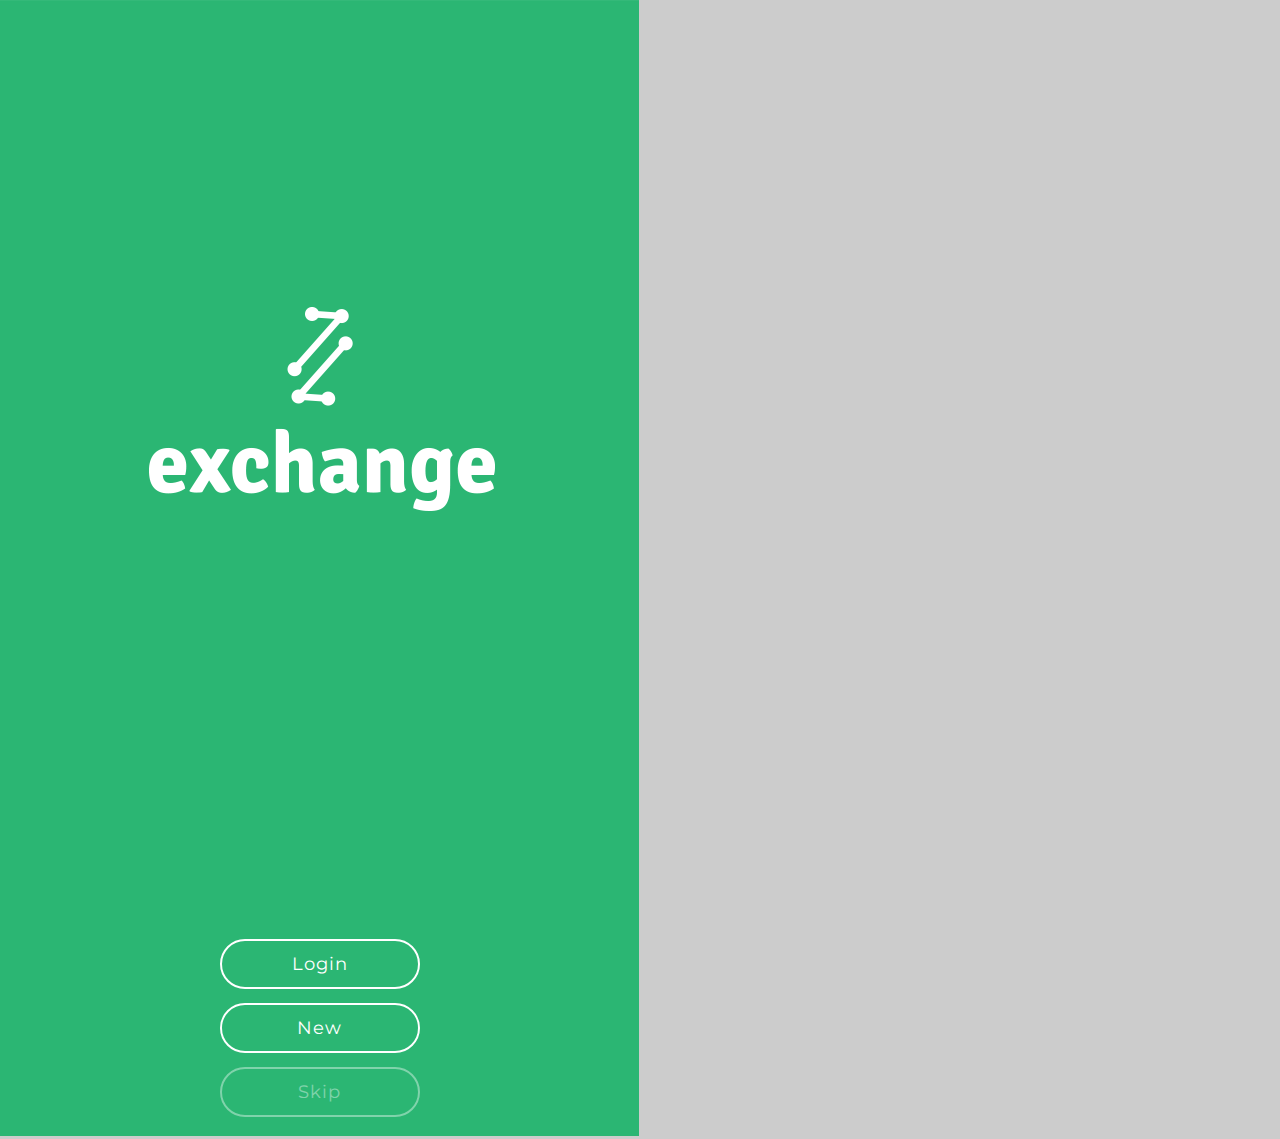
<file: assets/www/index.html>
<!DOCTYPE html>
<html>
    <head>
        <title>Exchange</title>
        <link rel="stylesheet" type="text/css" href="css/index.css"/>
        <script type="text/javascript">
            function callWelcome() {
                window.location = "welcome.html";
            }
        </script>
    </head>
    <body>
        <img src="img/loading.png" width="100%" />
        <div id="button-container">
            <button>Login</button><br />
            <button>New</button><br />
            <button class="skip" onclick="callWelcome()">Skip</button>
            
        </div>
    </body>
</html>
</file>
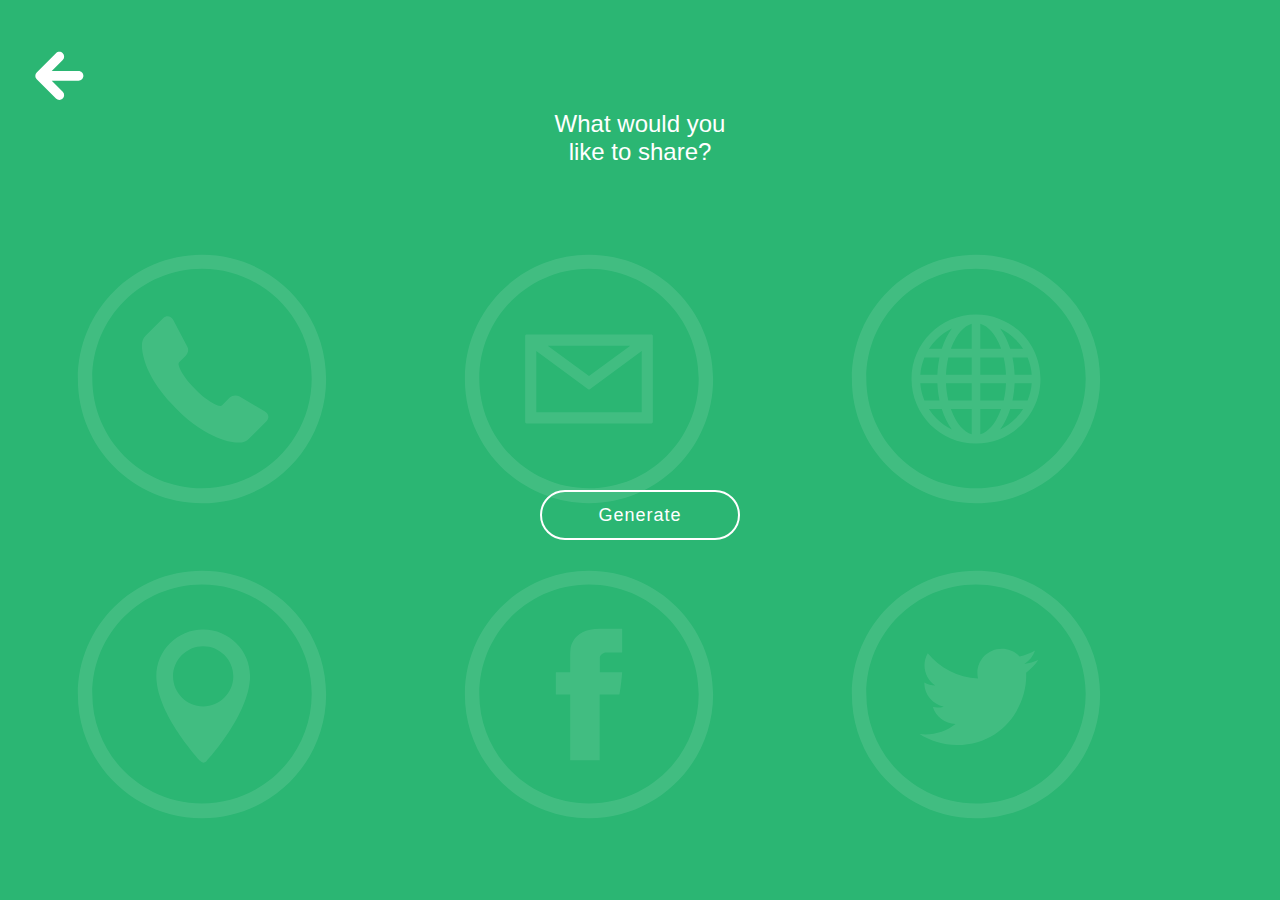
<file: assets/www/sendaccounts.html>
<!DOCTYPE html>

<html>
    <head>
        <title>Exchange</title>
        <link rel="stylesheet" type="text/css" href="css/sendaccounts.css"/>
        <script type="text/javascript">


            function callWelcome() {
                window.location = "welcome.html";
            }
        
            function callGenerator() {
                // QR code generator code 
            }
        
        </script>
        
    </head>
    <body>
        <div id="top-navigation">
            <img onclick="callWelcome()" src="img/back-arrow.svg" width="15%" />
        </div>
        
        <div id="greeting">
            <h1>What would you<br />
                like to share?</h1>
        </div>
        
        <div id="accounts">
            <img id="phone" src="img/phone.svg" width="30%" />
            <img id="email" src="img/email.svg" width="30%" />
            <img id="website" src="img/website.svg" width="30%" /><br /><br />
            <img id="location" src="img/location.svg" width="30%" />
            <img id="facebook" src="img/facebook.svg" width="30%" />
            <img id="twitter" src="img/twitter.svg" width="30%" />
        </div>
        
        <div id="bottom-navigation">
            <button onclick="callGenerator()">Generate</button>
        </div>
    </body>
</html>
</file>
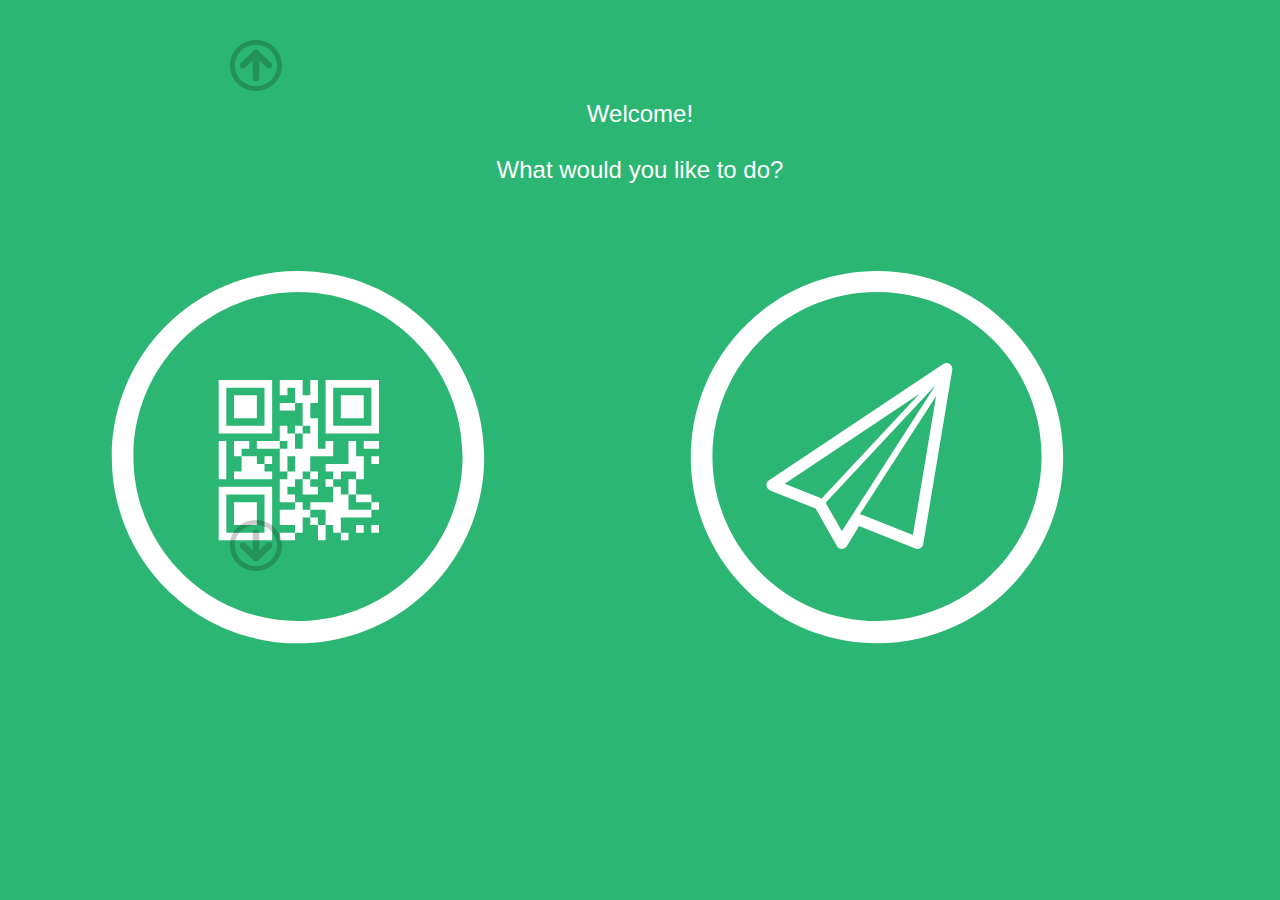
<file: assets/www/welcome.html>
<!DOCTYPE html>

<html>
    <head>
        <title>Exchange</title>
        <link rel="stylesheet" type="text/css" href="css/welcome.css"/>
        
        <script type="text/javascript">
            function callLoading() {
                window.location = "index.html";
            }
        
            function callSelectAccounts() {
                window.location = "sendaccounts.html";
            }
        
        </script>
        
    </head>
    <body>
        <div id="top-navigation">
            <img class="up-arrow" onclick="callLoading()" src="img/up-arrow.svg" width="10%" align="center"/>
        </div>
        
        <h1>Welcome!<br /><br />
        What would you like to do?</h1>
        
        <div id="actions">
            <img class="qrcode" onclick="startScan()" src="img/qrcode.svg" width="45%" />
            <img class="send" onclick="callSelectAccounts()" src="img/send.svg" width="45%" />

        </div>
        
        <div id="bottom-navigation">
            <img class="down-arrow" onclick="callLoading()" src="img/down-arrow.svg" width="10%" align="center" />
        </div>
    </body>
</html>
</file>
<file: assets/www/css/index.css>
/*
 * Licensed to the Apache Software Foundation (ASF) under one
 * or more contributor license agreements.  See the NOTICE file
 * distributed with this work for additional information
 * regarding copyright ownership.  The ASF licenses this file
 * to you under the Apache License, Version 2.0 (the
 * "License"); you may not use this file except in compliance
 * with the License.  You may obtain a copy of the License at
 *
 * http://www.apache.org/licenses/LICENSE-2.0
 *
 * Unless required by applicable law or agreed to in writing,
 * software distributed under the License is distributed on an
 * "AS IS" BASIS, WITHOUT WARRANTIES OR CONDITIONS OF ANY
 * KIND, either express or implied.  See the License for the
 * specific language governing permissions and limitations
 * under the License.
 */
 
@import url(http://fonts.googleapis.com/css?family=Lato:300,400,700|Montserrat);


* {
    -webkit-tap-highlight-color: rgba(0,0,0,0); /* make transparent link selection, adjust last value opacity 0 to 1.0 */
}

body {
    -webkit-touch-callout: none;                /* prevent callout to copy image, etc when tap to hold */
    -webkit-text-size-adjust: none;             /* prevent webkit from resizing text to fit */
    -webkit-user-select: none;                  /* prevent copy paste, to allow, change 'none' to 'text' */
    background: #ccc;
    font-family:'HelveticaNeue-Light', 'HelveticaNeue', Helvetica, Arial, sans-serif;
    font-size:12px;
    margin:0px;
    padding:0px;
    height: 480px;
    position: absolute;
    text-transform:uppercase;
}


/* Portrait layout (default) */
.app {
    background:url(../img/logo.png) no-repeat center top; /* 170px x 200px */
    position:absolute;             /* position in the center of the screen */
    left:50%;
    top:50%;
    height:50px;                   /* text area height */
    width:225px;                   /* text area width */
    text-align:center;
    padding:180px 0px 0px 0px;     /* image height is 200px (bottom 20px are overlapped with text) */
    margin:-115px 0px 0px -112px;  /* offset vertical: half of image height and text area height */
                                   /* offset horizontal: half of text area width */
}

/* Landscape layout (with min-width) */
@media screen and (min-aspect-ratio: 1/1) and (min-width:400px) {
    .app {
        background-position:left center;
        padding:75px 0px 75px 170px;  /* padding-top + padding-bottom + text area = image height */
        margin:-90px 0px 0px -198px;  /* offset vertical: half of image height */
                                      /* offset horizontal: half of image width and text area width */
    }
}

h1 {
    font-size:24px;
    font-weight:normal;
    margin:0px;
    overflow:visible;
    padding:0px;
    text-align:center;
}

button {
    display: block;
	margin: 0 auto;
	padding: 0;
	width: 200px;
	height: 50px;
	border: 2px solid #fff;
	border-radius: 40px;
	background: transparent;
	color: #fff;
	letter-spacing: 1px;
	font-size: 18px;
	font-family: 'Montserrat', sans-serif;
	-webkit-tap-highlight-color: transparent;
	-webkit-transition: background-color 0.3s, color 0.3s, width 0.3s, border-width 0.3s, border-color 0.3s;
	transition: background-color 0.3s, color 0.3s, width 0.3s, border-width 0.3s, border-color 0.3s;
}

.skip {
    opacity: 0.4;
}

#button-container {
    position: relative;
    top: -200px;
    left: 0px;
}


@keyframes fade {
    from { opacity: 1.0; }
    50% { opacity: 0.4; }
    to { opacity: 1.0; }
}
 
@-webkit-keyframes fade {
    from { opacity: 1.0; }
    50% { opacity: 0.4; }
    to { opacity: 1.0; }
}
</file>
<file: assets/www/css/sendaccounts.css>
/*
 * Licensed to the Apache Software Foundation (ASF) under one
 * or more contributor license agreements.  See the NOTICE file
 * distributed with this work for additional information
 * regarding copyright ownership.  The ASF licenses this file
 * to you under the Apache License, Version 2.0 (the
 * "License"); you may not use this file except in compliance
 * with the License.  You may obtain a copy of the License at
 *
 * http://www.apache.org/licenses/LICENSE-2.0
 *
 * Unless required by applicable law or agreed to in writing,
 * software distributed under the License is distributed on an
 * "AS IS" BASIS, WITHOUT WARRANTIES OR CONDITIONS OF ANY
 * KIND, either express or implied.  See the License for the
 * specific language governing permissions and limitations
 * under the License.
 */
* {
    -webkit-tap-highlight-color: rgba(0,0,0,0); /* make transparent link selection, adjust last value opacity 0 to 1.0 */
}

@import url(http://fonts.googleapis.com/css?family=Lato:300,400,700|Montserrat);


body {
    -webkit-touch-callout: none;                /* prevent callout to copy image, etc when tap to hold */
    -webkit-text-size-adjust: none;             /* prevent webkit from resizing text to fit */
    -webkit-user-select: none;                  /* prevent copy paste, to allow, change 'none' to 'text' */
    background: #2bb673;
/*    font-family:'HelveticaNeue-Light', 'HelveticaNeue', Helvetica, Arial, sans-serif; */
    font-size:12px;
    margin:0px;
    padding:0px;
    position: relative;
    top: 30px;
    width: 100%;
}

#top-navigation {
    position: absolute;
    left: 0px;
    margin: 0px;
    padding: 0px;
}

.back-arrow {
    position: relative;
    left: 0px;
}

#greeting {
    position: relative;
    top: 80px;
    width: 100%;
}

#bottom-navigation {
    position: absolute;
    top: 460px;
    width: 100%;
    margin-left: auto;
    margin-right: auto;
}

#accounts {
    position: absolute;
    width: 100%;
    top: 200px;
    left: 10px;
    margin-left: auto;
    margin-right: auto;
}


#phone, #email, #website, #location, #facebook, #twitter {
    opacity: 0.1;
}


/* Portrait layout (default)
.app {
    background:url(../img/logo.png) no-repeat; /* 170px x 200px */
                                                        /* position in the center of the screen */
    height:100%;                   /* text area height */
    width:100%;                   /* text area width */
    text-align:center;
    padding: 0px;     /* image height is 200px (bottom 20px are overlapped with text) */
    margin: 0px;  /* offset vertical: half of image height and text area height */
                                   /* offset horizontal: half of text area width */
}

*/

/* Landscape layout (with min-width) */
@media screen and (min-aspect-ratio: 1/1) and (min-width:400px) {
    .app {
        background-position:left center;
        padding:75px 0px 75px 170px;  /* padding-top + padding-bottom + text area = image height */
        margin:-90px 0px 0px -198px;  /* offset vertical: half of image height */
                                      /* offset horizontal: half of image width and text area width */
    }
}

h1 {
    font-family: 'Montserrat', sans-serif;
    color: #fff;
    font-size:24px;
    font-weight:normal;
    margin:0px;
    overflow:visible;
    padding:0px;
    text-align:center;
}

#button-container {
    position: relative;
    width: 100%;
    top: -200px;
    left: 0;
}

button {
    display: block;
	margin: 0 auto;
	padding: 0;
	width: 200px;
	height: 50px;
	border: 2px solid #fff;
	border-radius: 40px;
	background: transparent;
	color: #fff;
	letter-spacing: 1px;
	font-size: 18px;
	font-family: 'Montserrat', sans-serif;
	-webkit-tap-highlight-color: transparent;
	-webkit-transition: background-color 0.3s, color 0.3s, width 0.3s, border-width 0.3s, border-color 0.3s;
	transition: background-color 0.3s, color 0.3s, width 0.3s, border-width 0.3s, border-color 0.3s;
}

.event {
    border-radius:4px;
    -webkit-border-radius:4px;
    color:#FFFFFF;
    font-size:12px;
    margin:0px 30px;
    padding:2px 0px;
}

.event.listening {
    background-color:#333333;
    display:block;
}

.event.received {
    background-color:#4B946A;
    display:none;
}

@keyframes fade {
    from { opacity: 1.0; }
    50% { opacity: 0.4; }
    to { opacity: 1.0; }
}
 
@-webkit-keyframes fade {
    from { opacity: 1.0; }
    50% { opacity: 0.4; }
    to { opacity: 1.0; }
</file>
<file: assets/www/css/welcome.css>
/*
 * Licensed to the Apache Software Foundation (ASF) under one
 * or more contributor license agreements.  See the NOTICE file
 * distributed with this work for additional information
 * regarding copyright ownership.  The ASF licenses this file
 * to you under the Apache License, Version 2.0 (the
 * "License"); you may not use this file except in compliance
 * with the License.  You may obtain a copy of the License at
 *
 * http://www.apache.org/licenses/LICENSE-2.0
 *
 * Unless required by applicable law or agreed to in writing,
 * software distributed under the License is distributed on an
 * "AS IS" BASIS, WITHOUT WARRANTIES OR CONDITIONS OF ANY
 * KIND, either express or implied.  See the License for the
 * specific language governing permissions and limitations
 * under the License.
 */
* {
    -webkit-tap-highlight-color: rgba(0,0,0,0); /* make transparent link selection, adjust last value opacity 0 to 1.0 */
}

@import url(http://fonts.googleapis.com/css?family=Lato:300,400,700|Montserrat);


body {
    -webkit-touch-callout: none;                /* prevent callout to copy image, etc when tap to hold */
    -webkit-text-size-adjust: none;             /* prevent webkit from resizing text to fit */
    -webkit-user-select: none;                  /* prevent copy paste, to allow, change 'none' to 'text' */
    background: #2bb673;
/*    font-family:'HelveticaNeue-Light', 'HelveticaNeue', Helvetica, Arial, sans-serif; */
    font-size:12px;
    margin:0px;
    padding:0px;
    position: relative;
    top: 100px;
    width: 100%;
}

#top-navigation {
    position: absolute;
    top: -60px;
    opacity: 0.2;
}

.up-arrow {
    display: block;
    margin-left: auto;
    margin-right: auto;
}

#bottom-navigation {
    position: absolute;
    top: 420px;
    opacity: 0.2;
}

.down-arrow {
    display: block;
    margin-left: auto;
    margin-right: auto;
}

#actions {
    display: block;
    float: left;
    top: 50px;
    margin-left: auto;
    margin-right: auto;
}


.send {
    position: relative;
    top: 50px;
    left: 10px;
}

.qrcode {
    position: relative;
    top: 50px;
    left: 10px;
}


/* Portrait layout (default)
.app {
    background:url(../img/logo.png) no-repeat; /* 170px x 200px */
                                                        /* position in the center of the screen */
    height:100%;                   /* text area height */
    width:100%;                   /* text area width */
    text-align:center;
    padding: 0px;     /* image height is 200px (bottom 20px are overlapped with text) */
    margin: 0px;  /* offset vertical: half of image height and text area height */
                                   /* offset horizontal: half of text area width */
}

*/

/* Landscape layout (with min-width) */
@media screen and (min-aspect-ratio: 1/1) and (min-width:400px) {
    .app {
        background-position:left center;
        padding:75px 0px 75px 170px;  /* padding-top + padding-bottom + text area = image height */
        margin:-90px 0px 0px -198px;  /* offset vertical: half of image height */
                                      /* offset horizontal: half of image width and text area width */
    }
}

h1 {
    font-family: 'Montserrat', sans-serif;
    color: #fff;
    font-size:24px;
    font-weight:normal;
    margin:0px;
    overflow:visible;
    padding:0px;
    text-align:center;
}

#button-container {
    position: relative;
    width: 100%;
    top: -200px;
    left: 0;
}

button {
    display: block;
	margin: 0 auto;
	padding: 0;
	width: 200px;
	height: 50px;
	border: 2px solid #fff;
	border-radius: 40px;
	background: transparent;
	color: #fff;
	letter-spacing: 1px;
	font-size: 18px;
	font-family: 'Montserrat', sans-serif;
	-webkit-tap-highlight-color: transparent;
	-webkit-transition: background-color 0.3s, color 0.3s, width 0.3s, border-width 0.3s, border-color 0.3s;
	transition: background-color 0.3s, color 0.3s, width 0.3s, border-width 0.3s, border-color 0.3s;
}

.event {
    border-radius:4px;
    -webkit-border-radius:4px;
    color:#FFFFFF;
    font-size:12px;
    margin:0px 30px;
    padding:2px 0px;
}

.event.listening {
    background-color:#333333;
    display:block;
}

.event.received {
    background-color:#4B946A;
    display:none;
}

@keyframes fade {
    from { opacity: 1.0; }
    50% { opacity: 0.4; }
    to { opacity: 1.0; }
}
 
@-webkit-keyframes fade {
    from { opacity: 1.0; }
    50% { opacity: 0.4; }
    to { opacity: 1.0; }
</file>
